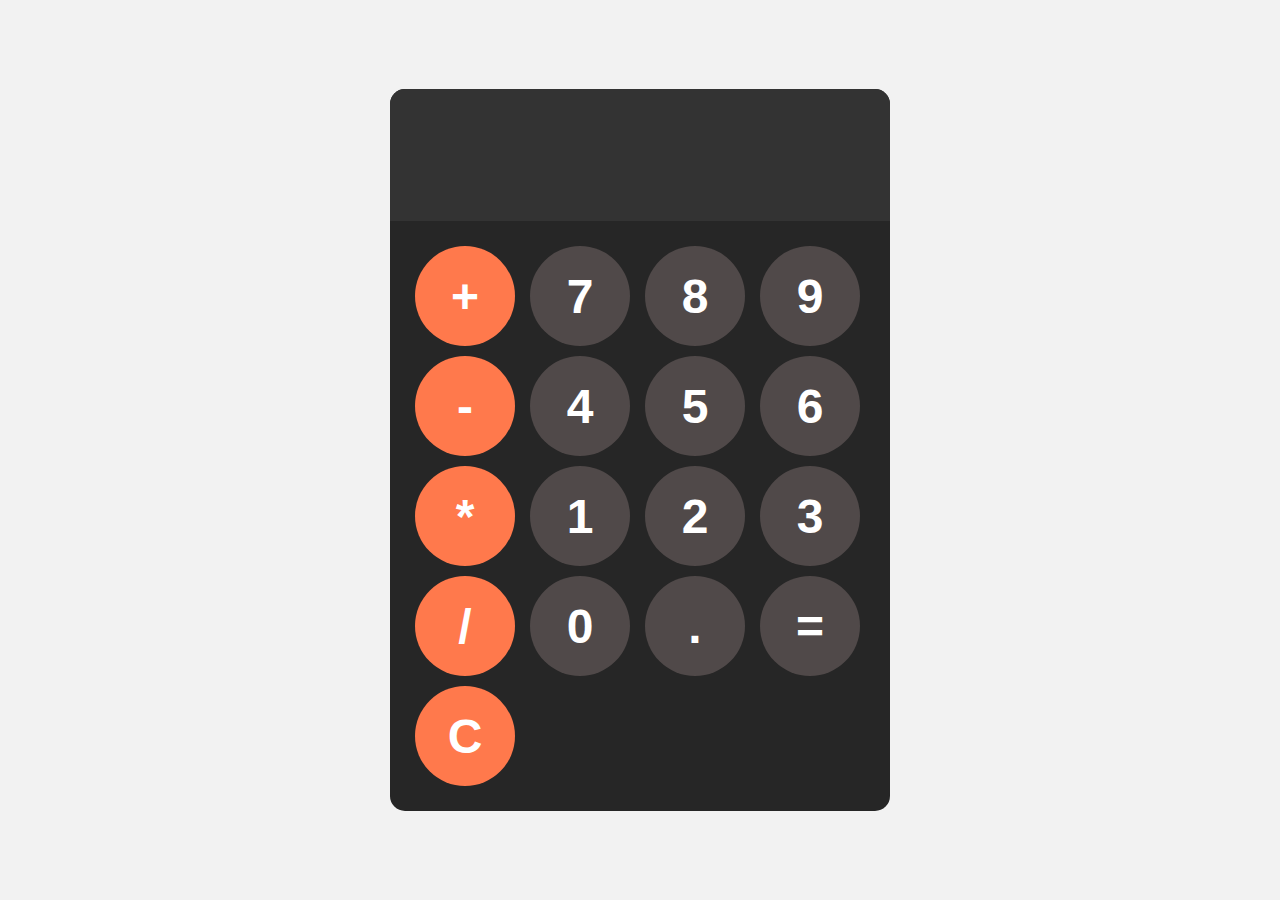
<file: calculator/index.html>
<!DOCTYPE html>
<html lang="en">
<head>
    <meta charset="UTF-8">
    <meta name="viewport" content="width=device-width, initial-scale=1.0">
    <title>Document</title>
    <link rel="stylesheet" href="styles.css">

</head>
<body>
    <div id="calculator">
        <input id="display" readonly>
        <div id="keys">
            <button onclick="appendToDisplay('+')" class="operator-btn">+</button>
            <button onclick="appendToDisplay('7')">7</button>
            <button onclick="appendToDisplay('8')">8</button>
            <button onclick="appendToDisplay('9')">9</button>
            <button onclick="appendToDisplay('-')" class="operator-btn">-</button>
            <button onclick="appendToDisplay('4')">4</button>
            <button onclick="appendToDisplay('5')">5</button>
            <button onclick="appendToDisplay('6')">6</button>
            <button onclick="appendToDisplay('*')" class="operator-btn">*</button>
            <button onclick="appendToDisplay('1')">1</button>
            <button onclick="appendToDisplay('2')">2</button>
            <button onclick="appendToDisplay('3')">3</button>
            <button onclick="appendToDisplay('/')" class="operator-btn">/</button>
            <button onclick="appendToDisplay('0')">0</button>
            <button onclick="appendToDisplay('.')" >.</button>
            <button onclick="calculate()">=</button>
            <button onclick="clearDisplay()" class="operator-btn">C</button>
        </div>
    </div>
<script src="calculator.js"></script>
</body>
</html>
</file>
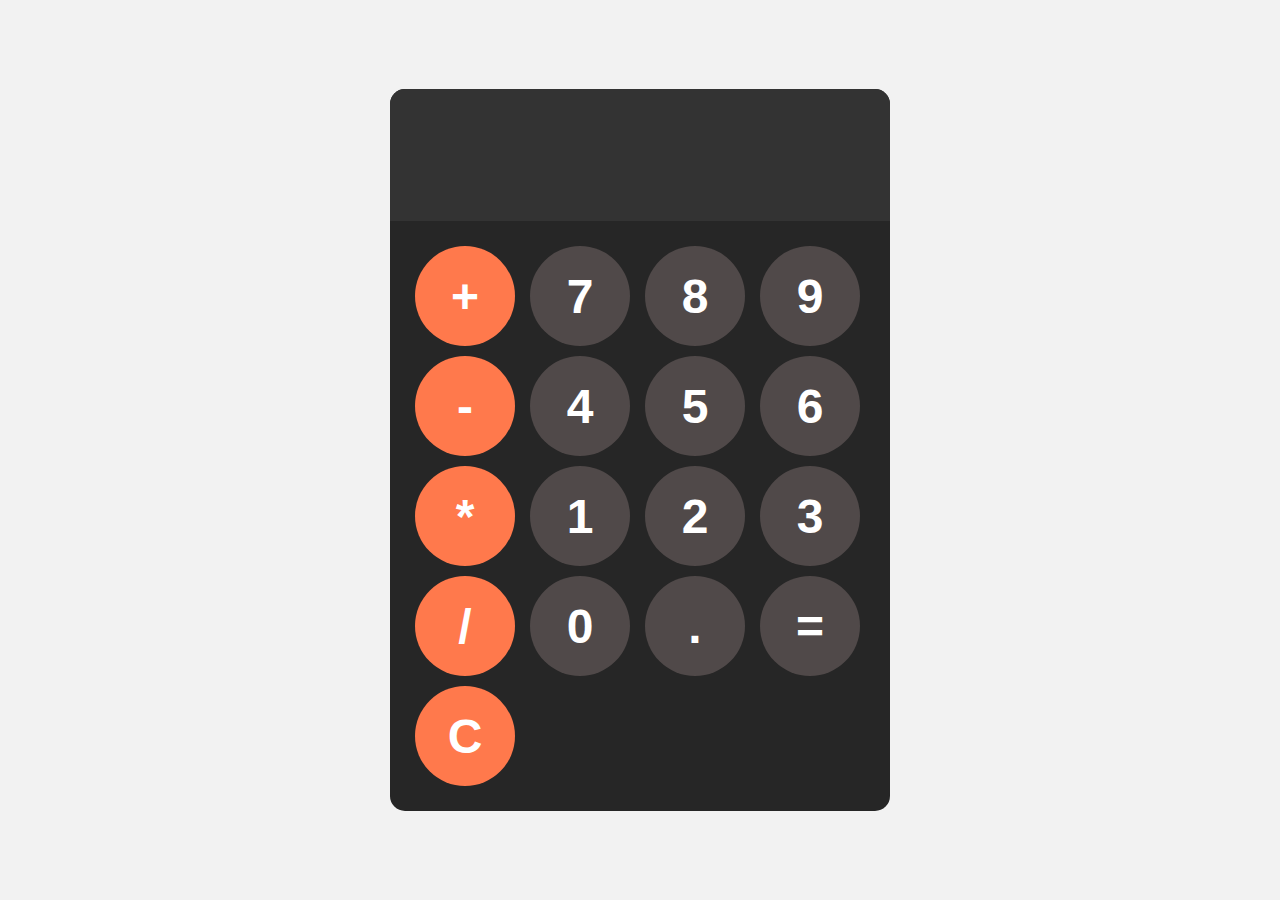
<file: calculator/calculator.html>
<!DOCTYPE html>
<html lang="en">
<head>
    <meta charset="UTF-8">
    <meta name="viewport" content="width=device-width, initial-scale=1.0">
    <title>Document</title>
    <link rel="stylesheet" href="styles.css">

</head>
<body>
    <div id="calculator">
        <input id="display" readonly>
        <div id="keys">
            <button onclick="appendToDisplay('+')" class="operator-btn">+</button>
            <button onclick="appendToDisplay('7')">7</button>
            <button onclick="appendToDisplay('8')">8</button>
            <button onclick="appendToDisplay('9')">9</button>
            <button onclick="appendToDisplay('-')" class="operator-btn">-</button>
            <button onclick="appendToDisplay('4')">4</button>
            <button onclick="appendToDisplay('5')">5</button>
            <button onclick="appendToDisplay('6')">6</button>
            <button onclick="appendToDisplay('*')" class="operator-btn">*</button>
            <button onclick="appendToDisplay('1')">1</button>
            <button onclick="appendToDisplay('2')">2</button>
            <button onclick="appendToDisplay('3')">3</button>
            <button onclick="appendToDisplay('/')" class="operator-btn">/</button>
            <button onclick="appendToDisplay('0')">0</button>
            <button onclick="appendToDisplay('.')" >.</button>
            <button onclick="calculate()">=</button>
            <button onclick="clearDisplay()" class="operator-btn">C</button>
        </div>
    </div>
<script src="calculator.js"></script>
</body>
</html>
</file>
<file: calculator/styles.css>
body{
    margin: 0;
    display: flex;
    justify-content: center;
    align-items: center;
    height: 100vh;
    background-color: hsl(0, 0%, 95%);
}

#calculator{
font-family: Arial, Helvetica, sans-serif;
background-color: hsl(0, 0%, 15%);
border-radius: 15px;
max-width: 500px;
overflow: hidden;
}

#display{
width: 100%;
padding: 20px;
font-size: 5rem;
text-align: left;
border: none;
background-color: hsl(0, 0%, 20%);
color: white;
}

#keys{
display: grid;
grid-template-columns: repeat(4, 1fr);
gap: 10px;
padding: 25px;
}

button{
width: 100px;
height: 100px;
border-radius: 50px;
border: none;
background-color: hsl(0, 5%, 30%);
color: white;
font-size: 3rem;
font-weight: bold;
cursor: pointer;
}
button:hover{
background-color: hsl(0, 0%, 40%);
}
button:active{
    background-color: hsl(0, 0%, 50%);
}
.operator-btn{
    background-color: hsl(15, 100%, 65%);
}
.operator-btn:hover{
    background-color: hsl(45, 100%, 65%);
}
.operator-btn:active{
    background-color: hsl(45, 100%, 75%);
}
</file>
